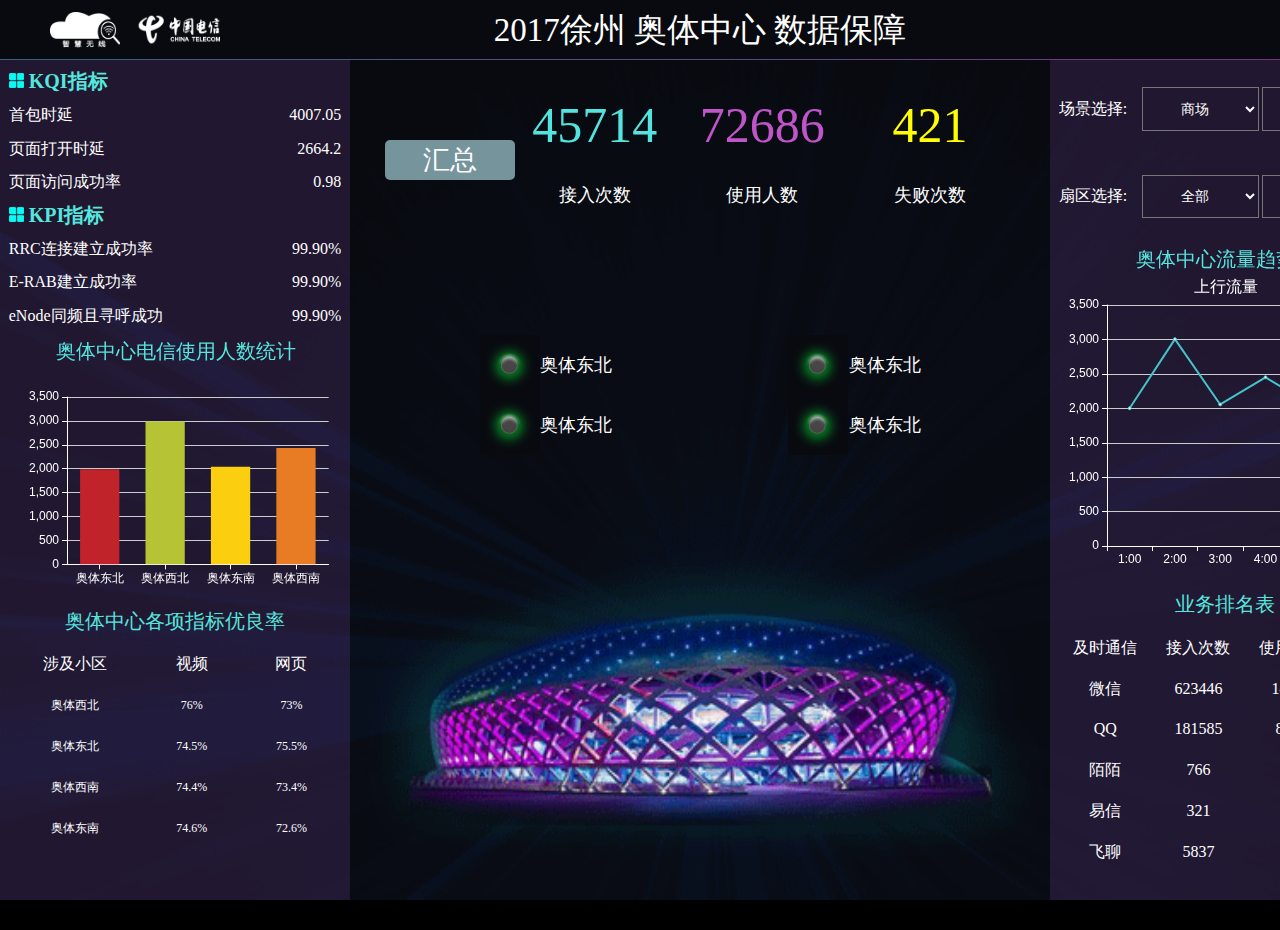
<file: index.html>
<!doctype html>
<html lang="en">
<head>
    <meta charset="UTF-8">
    <meta name="viewport"
          content="width=device-width, user-scalable=no, initial-scale=1.0, maximum-scale=1.0, minimum-scale=1.0">
    <meta http-equiv="X-UA-Compatible" content="ie=edge">
    <title>2017徐州奥体中心大事件保障</title>
    <link rel="stylesheet" href="css/index.css">
    <script src="js/jquery-3.1.0.js"></script>
    <script src="js/echarts.min.js"></script>
    <script src="js/createcharts.js"></script>
    <script src="js/index.js"></script>
    <script src="js/data.js"></script>
</head>
<body>
<!--头部-->
<div class="header">
       <div class="logo">
           <img src="img/logo.png" alt="">
       </div>
       <div class="title">
           2017徐州
           <span>奥体中心</span>
           数据保障
       </div>
       <div id="show" style="float:right;font-size:25px;color:#fff;margin-right:50px;line-height:60px;"></div>
</div>
<!--主体部分-->
<div class="contain">
    <!--左-->
    <div class="left">
        <!--左上-->
            <div class="Ltop">
                <!--KQI指标-->
                <div class="zhibiao">
                        <div class="title">
                            <span><img src="img/icon.png" alt=""></span>
                            <span>KQI指标</span>
                        </div>
                        <div class="data" id="KQIdata">
                              <div class="huadong">
                                    <ul>
                                        <li>首包时延</li>
                                        <li>4007.05</li>
                                    </ul>
                                    <ul>
                                        <li>页面打开时延</li>
                                        <li>2664.2</li>
                                    </ul>
                                    <ul>
                                        <li>页面访问成功率</li>
                                        <li>0.98</li>
                                    </ul>
                                    <ul>
                                        <li>视屏下载速率</li>
                                        <li>1669</li>
                                    </ul>
                                    <ul>
                                        <li>播放卡顿</li>
                                        <li>0.019</li>
                                    </ul>
                                    <ul>
                                        <li>使用用户数</li>
                                        <li>197337</li>
                                    </ul>
                                    <ul>
                                        <li>总流量</li>
                                        <li>95.41GB</li>
                                    </ul>
                                    <ul></ul>
                                    <ul></ul>
                              </div>
                        </div>
                </div>
                <!--KPI指标-->
                <div class="zhibiao">
                        <div class="title">
                            <span><img src="img/icon.png" alt=""></span>
                            <span>KPI指标</span>
                        </div>
                        <div class="data">
                            <div class="huadong">
                                    <ul>
                                        <li>RRC连接建立成功率</li>
                                        <li>99.90%</li>
                                    </ul>
                                    <ul>
                                        <li>E-RAB建立成功率</li>
                                        <li>99.90%</li>
                                    </ul>
                                    <ul>
                                        <li class="teli">eNode同频且寻呼成功率</li>
                                        <li>99.90%</li>
                                    </ul>
                                    <ul>
                                        <li>平均激活用户数</li>
                                        <li>20</li>
                                    </ul>
                                    <ul>
                                        <li>最大激活用户数</li>
                                        <li>50</li>
                                    </ul>
                                    <ul>
                                        <li>用户面PDCP上行流量</li>
                                        <li>3G</li>
                                    </ul>
                                    <ul>
                                        <li>用户面PDCP下行流量</li>
                                        <li>8G</li>
                                    </ul>
                            </div>
                        </div>
                </div>
            </div>
        <!--左中 柱状图-->
            <div class="Lcenter Lcenter1">
                <div id="chart2" style="width:100%;height:100%;"></div>
            </div>
            <div class="Lcenter Lcenter2">
                <div id="chart4" style="width:100%;height:100%;"></div>
            </div>
        <!--左下 1滑动-->
            <!--奥体中心-->
            <div class="Lbottom Lbottom1 Lbottom10">
                            <div class="title">奥体中心各项指标优良率</div>
                            <ul class="title2">
                                <li>涉及小区</li>
                                <li>视频</li>
                                <li>网页</li>
                            </ul>
                            <div class="data">
                                <div class="huadong">
                                        <ul>
                                            <li>奥体西北</li>
                                            <li>76%</li>
                                            <li>73%</li>
                                        </ul>
                                        <ul>
                                            <li>奥体东北</li>
                                            <li>74.5%</li>
                                            <li>75.5%</li>
                                        </ul>
                                        <ul>
                                            <li>奥体西南</li>
                                            <li>74.4%</li>
                                            <li>73.4%</li>
                                        </ul>
                                        <ul>
                                            <li>奥体东南</li>
                                            <li>74.6%</li>
                                            <li>72.6%</li>
                                        </ul>
                                </div>
                            </div>
            </div>
            <!--万达广场-->
            <div class="Lbottom Lbottom1 Lbottom11">
                        <div class="title">万达广场各项指标优良率</div>
                        <ul class="title2">
                            <li>涉及小区</li>
                            <li>视频</li>
                            <li>网页</li>
                        </ul>
                        <div class="data">
                            <div class="huadong">
                                <ul>
                                    <li>万达广场商务楼</li>
                                    <li>98%</li>
                                    <li>98%</li>
                                </ul>
                                <ul>
                                    <li>万达soho1号</li>
                                    <li>98%</li>
                                    <li>98%</li>
                                </ul>
                                <ul>
                                    <li>万达广场soho1</li>
                                    <li>98%</li>
                                    <li>98%</li>
                                </ul>
                                <ul>
                                    <li>万达广场soho2号</li>
                                    <li>98%</li>
                                    <li>98%</li>
                                </ul>
                                <ul>
                                    <li>万达广场soho6号</li>
                                    <li>98%</li>
                                    <li>98%</li>
                                </ul>
                                <ul>
                                    <li>万达广场soho7号</li>
                                    <li>98%</li>
                                    <li>98%</li>
                                </ul>
                            </div>
                        </div>
            </div>
            <!--苏宁广场-->
            <div class="Lbottom Lbottom1 Lbottom12">
                        <div class="title">苏宁广场各项指标优良率</div>
                        <ul class="title2">
                            <li>涉及小区</li>
                            <li>视频</li>
                            <li>网页</li>
                        </ul>
                        <div class="data">
                            <div class="huadong">
                                <ul>
                                    <li>徐州富景广场-49</li>
                                    <li>98%</li>
                                    <li>98%</li>
                                </ul>
                                <ul>
                                    <li>徐州富景广场-50</li>
                                    <li>98%</li>
                                    <li>98%</li>
                                </ul>
                                <ul>
                                    <li>徐州富景广场-51</li>
                                    <li>98%</li>
                                    <li>98%</li>
                                </ul>
                                <ul>
                                    <li>徐州富景广场-52</li>
                                    <li>98%</li>
                                    <li>98%</li>
                                </ul>
                                <ul>
                                    <li>徐州富景广场-53</li>
                                    <li>98%</li>
                                    <li>98%</li>
                                </ul>
                                <ul>
                                    <li>徐州兴隆国际大酒店-52</li>
                                    <li>98%</li>
                                    <li>98%</li>
                                </ul>
                                <ul>
                                    <li>徐州兴隆国际大酒店-53</li>
                                    <li>98%</li>
                                    <li>98%</li>
                                </ul>
                                <ul>
                                    <li>徐州兴隆国际大酒店-54</li>
                                    <li>98%</li>
                                    <li>98%</li>
                                </ul>
                            </div>
                        </div>
            </div>
            <!--露天场馆-->
            <div class="Lbottom Lbottom1 Lbottom13">
                        <div class="title">云龙湖各项指标优良率</div>
                        <ul class="title2">
                            <li>涉及小区</li>
                            <li>视频</li>
                            <li>网页</li>
                        </ul>
                        <div class="data">
                            <div class="huadong">
                                <ul>
                                    <li>49_云龙湖堤坝路大石头</li>
                                    <li>98%</li>
                                    <li>98%</li>
                                </ul>
                                <ul>
                                    <li>50_云龙湖堤坝路大石头楼</li>
                                    <li>98%</li>
                                    <li>98%</li>
                                </ul>
                                <ul>
                                    <li>51_湖中路北头监控所</li>
                                    <li>98%</li>
                                    <li>98%</li>
                                </ul>
                                <ul>
                                    <li>52_湖中路北头监控</li>
                                    <li>98%</li>
                                    <li>98%</li>
                                </ul>
                                <ul>
                                    <li>53_儿童游乐场西1001</li>
                                    <li>98%</li>
                                    <li>98%</li>
                                </ul>
                                <ul>
                                    <li>54_儿童游乐场西1002</li>
                                    <li>98%</li>
                                    <li>98%</li>
                                </ul>
                                <ul>
                                    <li>55_艺术馆南</li>
                                    <li>98%</li>
                                    <li>98%</li>
                                </ul>
                                <ul>
                                    <li>56_艺术馆南</li>
                                    <li>98%</li>
                                    <li>98%</li>
                                </ul>
                                <ul>
                                    <li>49_云龙湖休闲中心大伞下</li>
                                    <li>98%</li>
                                    <li>98%</li>
                                </ul>
                                <ul>
                                    <li>50_云龙湖休闲中心大伞下</li>
                                    <li>98%</li>
                                    <li>98%</li>
                                </ul>
                            </div>
                        </div>
            </div>
            <!--左下 2变折线-->
            <div class="Lbottom Lbottom2">
                    <div id="chart3" style="width:100%;height:100%;"></div>
            </div>
    </div>
    <!--中部分-->
    <div class="center">
         <ul class="Ctop">
             <li>
                 <span>汇总</span>
             </li>
             <li>
                 <div style="color:#52e4de;font-size:50px;">45714</div>
                 <div style="color:#fff;font-size:18px;">接入次数</div>
             </li>
             <li>
                 <div style="color:#c055ca;font-size:50px;">72686</div>
                 <div style="color:#fff;font-size:18px;">使用人数</div>
             </li>
             <li>
                 <div style="color:yellow;font-size:50px;">421</div>
                 <div style="color:#fff;font-size:18px;">失败次数</div>
             </li>
         </ul>
         <!--奥体中心-->
         <div class="Cbottom Cbottom1">
             <div class="left">
                 <ul>
                     <li><img src="img/green.gif" alt=""></li>
                     <li>奥体东北</li>
                 </ul>
                 <ul>
                     <li><img src="img/green.gif" alt=""></li>
                     <li>奥体东北</li>
                 </ul>
             </div>
             <div class="right">
                 <ul>
                     <li><img src="img/green.gif" alt=""></li>
                     <li>奥体东北</li>
                 </ul>
                 <ul>
                     <li><img src="img/green.gif" alt=""></li>
                     <li>奥体东北</li>
                 </ul>
             </div>
         </div>
         <!--云龙湖景区-->
         <div class="Cbottom Cbottom2">
             <div class="imgbox">
                 <div class="lunbo">
                     <div class="spinner" style="position:absolute;left:220px;top:93px;">
                         <div class="double-bounce1"></div>
                         <div class="double-bounce2"></div>
                     </div>
                     <div class="spinner" style="position:absolute;left:280px;top:80px;">
                         <div class="double-bounce1"></div>
                         <div class="double-bounce2"></div>
                     </div>
                     <div class="spinner" style="position:absolute;left:400px;top:106px;">
                         <div class="double-bounce1"></div>
                         <div class="double-bounce2"></div>
                     </div>
                     <div class="spinner" style="position:absolute;left:480px;top:110px;">
                         <div class="double-bounce1"></div>
                         <div class="double-bounce2"></div>
                     </div>
                     <div class="spinner" style="position:absolute;left:557px;top:114px;">
                         <div class="double-bounce1"></div>
                         <div class="double-bounce2"></div>
                     </div>
                     <div class="spinner" style="position:absolute;left:614px;top:126px;">
                         <div class="double-bounce1"></div>
                         <div class="double-bounce2"></div>
                     </div>
                 </div>
             </div>
         </div>
        <!--万达广场-->
        <div class="Cbottom Cbottom2 Cbottom3">
            <div class="imgbox">
                <div class="lunbo">
                    <div class="spinner" style="position:absolute;left:210px;top:180px;">
                        <div class="double-bounce1"></div>
                        <div class="double-bounce2"></div>
                    </div>
                    <div class="spinner" style="position:absolute;left:498px;top:120px;">
                        <div class="double-bounce1"></div>
                        <div class="double-bounce2"></div>
                    </div>
                    <div class="spinner" style="position:absolute;left:210px;top:450px;">
                        <div class="double-bounce1"></div>
                        <div class="double-bounce2"></div>
                    </div>
                </div>
            </div>
        </div>
        <!--苏宁广场-->
        <div class="Cbottom Cbottom2 Cbottom4">
            <div class="imgbox">
                <div class="lunbo">
                    <div class="spinner" style="position:absolute;left:330px;top:56px;">
                         <div class="double-bounce1"></div>
                          <div class="double-bounce2"></div>
                    </div>
                    <div class="spinner" style="position:absolute;left:210px;top:350px;">
                         <div class="double-bounce1"></div>
                         <div class="double-bounce2"></div>
                    </div>
                    <div class="spinner" style="position:absolute;left:490px;top:320px;">
                         <div class="double-bounce1"></div>
                         <div class="double-bounce2"></div>
                    </div>
                    <div class="spinner" style="position:absolute;left:360px;top:380px;">
                         <div class="double-bounce1"></div>
                         <div class="double-bounce2"></div>
                    </div>
                </div>
            </div>
        </div>
    </div>
    <!--右-->
    <div class="right">
        <!--右上-->
        <div class="Ltop Rtop">
            <ul class="cjxz">
                <li>场景选择:</li>
                <li>
                    <select name="" id="select1">
                        <option value="">商场</option>
                        <option value="">露天场馆</option>
                    </select>
                </li>
                <li class="erji">
                    <select name="" id="select2">
                        <optgroup label="商场">
                            <option>奥体中心</option>
                            <option>万达广场</option>
                            <option>苏宁广场</option>
                        </optgroup>
                        <optgroup label="露天场馆">
                            <option>云龙湖景区</option>
                        </optgroup>
                    </select>
                </li>
            </ul>
            <ul class="sqxz">
                <li>扇区选择:</li>
                <li>
                    <select name="" id="select3">
                        <optgroup label="奥体中心">
                            <option>全部</option>
                            <option>245735_49奥体西区</option>
                            <option>245735_50奥体西区</option>
                            <option>245735_51奥体西区</option>
                            <option>245735_52奥体西区</option>
                        </optgroup>
                        <optgroup label="万达广场">
                            <option>全部</option>
                            <option>万达广场商务楼</option>
                            <option>万达soho1号</option>
                            <option>万达广场soho1</option>
                            <option>万达广场soho2号</option>
                            <option>万达广场soho6号</option>
                            <option>万达广场soho7号</option>
                        </optgroup>
                        <optgroup label="苏宁广场">
                            <option>全部</option>
                            <option>徐州富景广场-49</option>
                            <option>徐州富景广场-50</option>
                            <option>徐州富景广场-51</option>
                            <option>徐州富景广场-52</option>
                            <option>徐州富景广场-53</option>
                            <option>徐州兴隆国际大酒店-52</option>
                            <option>徐州兴隆国际大酒店-53</option>
                            <option>徐州兴隆国际大酒店-54</option>
                        </optgroup>
                        <optgroup label="云龙湖景区">
                            <option>全部</option>
                            <option>49_云龙湖堤坝路大石头</option>
                            <option>50_云龙湖堤坝路大石头</option>
                            <option>51_湖中路北头监控杆</option>
                            <option>52_湖中路北头监控杆</option>
                            <option>53_儿童游乐场西100米</option>
                            <option>54_儿童游乐场西100米2</option>
                            <option>55_艺术馆南</option>
                            <option>56_艺术馆南</option>
                            <option>49_云龙湖休闲中心大伞下</option>
                            <option>50_云龙湖休闲中心大伞下</option>
                        </optgroup>
                    </select>
                </li>
                <li class="erji">
                    <select name="" id="select4">
                            <option>上行流量</option>
                            <option>下行流量</option>
                    </select>
                </li>
            </ul>
        </div>
        <!--右中-->
        <div class="Lcenter">
             <div id="chart1" style="width:100%;height:100%;"></div>
        </div>
        <!--右下-->
            <!--即时通信类：-->
            <div class="Lbottom Rbottom">
                <div class="title">业务排名表</div>
                <ul class="title2">
                    <li>及时通信</li>
                    <li>接入次数</li>
                    <li class="teshu">使用人数</li>
                    <li>流量</li>
                </ul>
                <div class="data">
                    <div class="huadong">
                            <ul>
                                <li>微信</li>
                                <li>623446</li>
                                <li>14706</li>
                                <li>2146941751</li>
                            </ul>
                            <ul>
                                <li>QQ</li>
                                <li>181585</li>
                                <li>8265</li>
                                <li>1630556913</li>
                            </ul>
                            <ul>
                                <li>陌陌</li>
                                <li>766</li>
                                <li>68</li>
                                <li>16036382</li>
                            </ul>
                            <ul>
                                <li>易信</li>
                                <li>321</li>
                                <li>19</li>
                                <li>672897</li>
                            </ul>
                            <ul>
                                <li>飞聊</li>
                                <li>5837</li>
                                <li>58</li>
                                <li>1700</li>
                            </ul>
                            <ul>
                                <li>米聊</li>
                                <li>97</li>
                                <li>18</li>
                                <li>127171</li>
                            </ul>
                            <ul>
                                <li>微爱</li>
                                <li>30</li>
                                <li>19</li>
                                <li>17000</li>
                            </ul>
                            <ul>
                                <li>阿里旺旺</li>
                                <li>44</li>
                                <li>14</li>
                                <li>63109</li>
                            </ul>
                            <ul>
                                <li>MSN</li>
                                <li>69</li>
                                <li>19</li>
                                <li>13000</li>
                            </ul>
                            <ul>
                                <li>遇见</li>
                                <li>22</li>
                                <li>10</li>
                                <li>10000</li>
                            </ul>
                    </div>
                </div>
            </div>
            <!--视频类：-->
            <div class="Lbottom Rbottom">
                <div class="title">业务排名表</div>
                <ul class="title2">
                    <li>视屏类</li>
                    <li>接入次数</li>
                    <li class="teshu">使用人数</li>
                    <li>流量</li>
                </ul>
                <div class="data">
                    <div class="huadong">
                        <ul>
                            <li>腾讯视频</li>
                            <li>31735</li>
                            <li>1474</li>
                            <li>3653309770</li>
                        </ul>
                        <ul>
                            <li>爱奇艺</li>
                            <li>4555</li>
                            <li>184</li>
                            <li>171020022</li>
                        </ul>
                        <ul>
                            <li>快手</li>
                            <li>2531</li>
                            <li>45</li>
                            <li>206370621</li>
                        </ul>
                        <ul>
                            <li>天翼视讯</li>
                            <li>56</li>
                            <li>7</li>
                            <li>11777992</li>
                        </ul>
                        <ul>
                            <li>优酷</li>
                            <li>516</li>
                            <li>136</li>
                            <li>6179773</li>
                        </ul>
                        <ul>
                            <li>乐视网</li>
                            <li>619</li>
                            <li>61</li>
                            <li>4311055</li>
                        </ul>
                        <ul>
                            <li>搜狐视频</li>
                            <li>722</li>
                            <li>77</li>
                            <li>2899092</li>
                        </ul>
                        <ul>
                            <li>56视频</li>
                            <li>26</li>
                            <li>5</li>
                            <li>1516413</li>
                        </ul>
                        <ul>
                            <li>哔哩哔哩</li>
                            <li>49</li>
                            <li>10</li>
                            <li>64417731</li>
                        </ul>
                        <ul>
                            <li>芒果TV</li>
                            <li>29</li>
                            <li>7</li>
                            <li>101487</li>
                        </ul>
                    </div>
                </div>
            </div>
            <!--网页类：-->
            <div class="Lbottom Rbottom">
                <div class="title">业务排名表</div>
                <ul class="title2">
                    <li>网页类</li>
                    <li>接入次数</li>
                    <li class="teshu">使用人数</li>
                    <li>流量</li>
                </ul>
                <div class="data">
                    <div class="huadong">
                        <ul>
                            <li>腾讯网</li>
                            <li>13061</li>
                            <li>1656</li>
                            <li>172405286</li>
                        </ul>
                        <ul>
                            <li>qq空间</li>
                            <li>32</li>
                            <li>21</li>
                            <li>244613</li>
                        </ul>
                        <ul>
                            <li>淘宝</li>
                            <li>22684</li>
                            <li>3336</li>
                            <li>142056145</li>
                        </ul>
                        <ul>
                            <li>腾讯新闻</li>
                            <li>2059</li>
                            <li>285</li>
                            <li>109634972</li>
                        </ul>
                        <ul>
                            <li>大申社区</li>
                            <li>583748619</li>
                            <li>583748619</li>
                            <li>1700</li>
                        </ul>
                        <ul>
                            <li>新浪网</li>
                            <li>583748619</li>
                            <li>583748619</li>
                            <li>1700</li>
                        </ul>
                        <ul>
                            <li>美团</li>
                            <li>22684</li>
                            <li>3336</li>
                            <li>142056145</li>
                        </ul>
                        <ul>
                            <li>今日头条</li>
                            <li>7891</li>
                            <li>724</li>
                            <li>22792912</li>
                        </ul>
                        <ul>
                            <li>UC网站</li>
                            <li>20</li>
                            <li>6</li>
                            <li>60029</li>
                        </ul>
                        <ul>
                            <li>腾讯新闻</li>
                            <li>13066</li>
                            <li>1856</li>
                            <li>172405286</li>
                        </ul>
                    </div>
                </div>
            </div>
    </div>
</div>
</body>
</html>
</file>
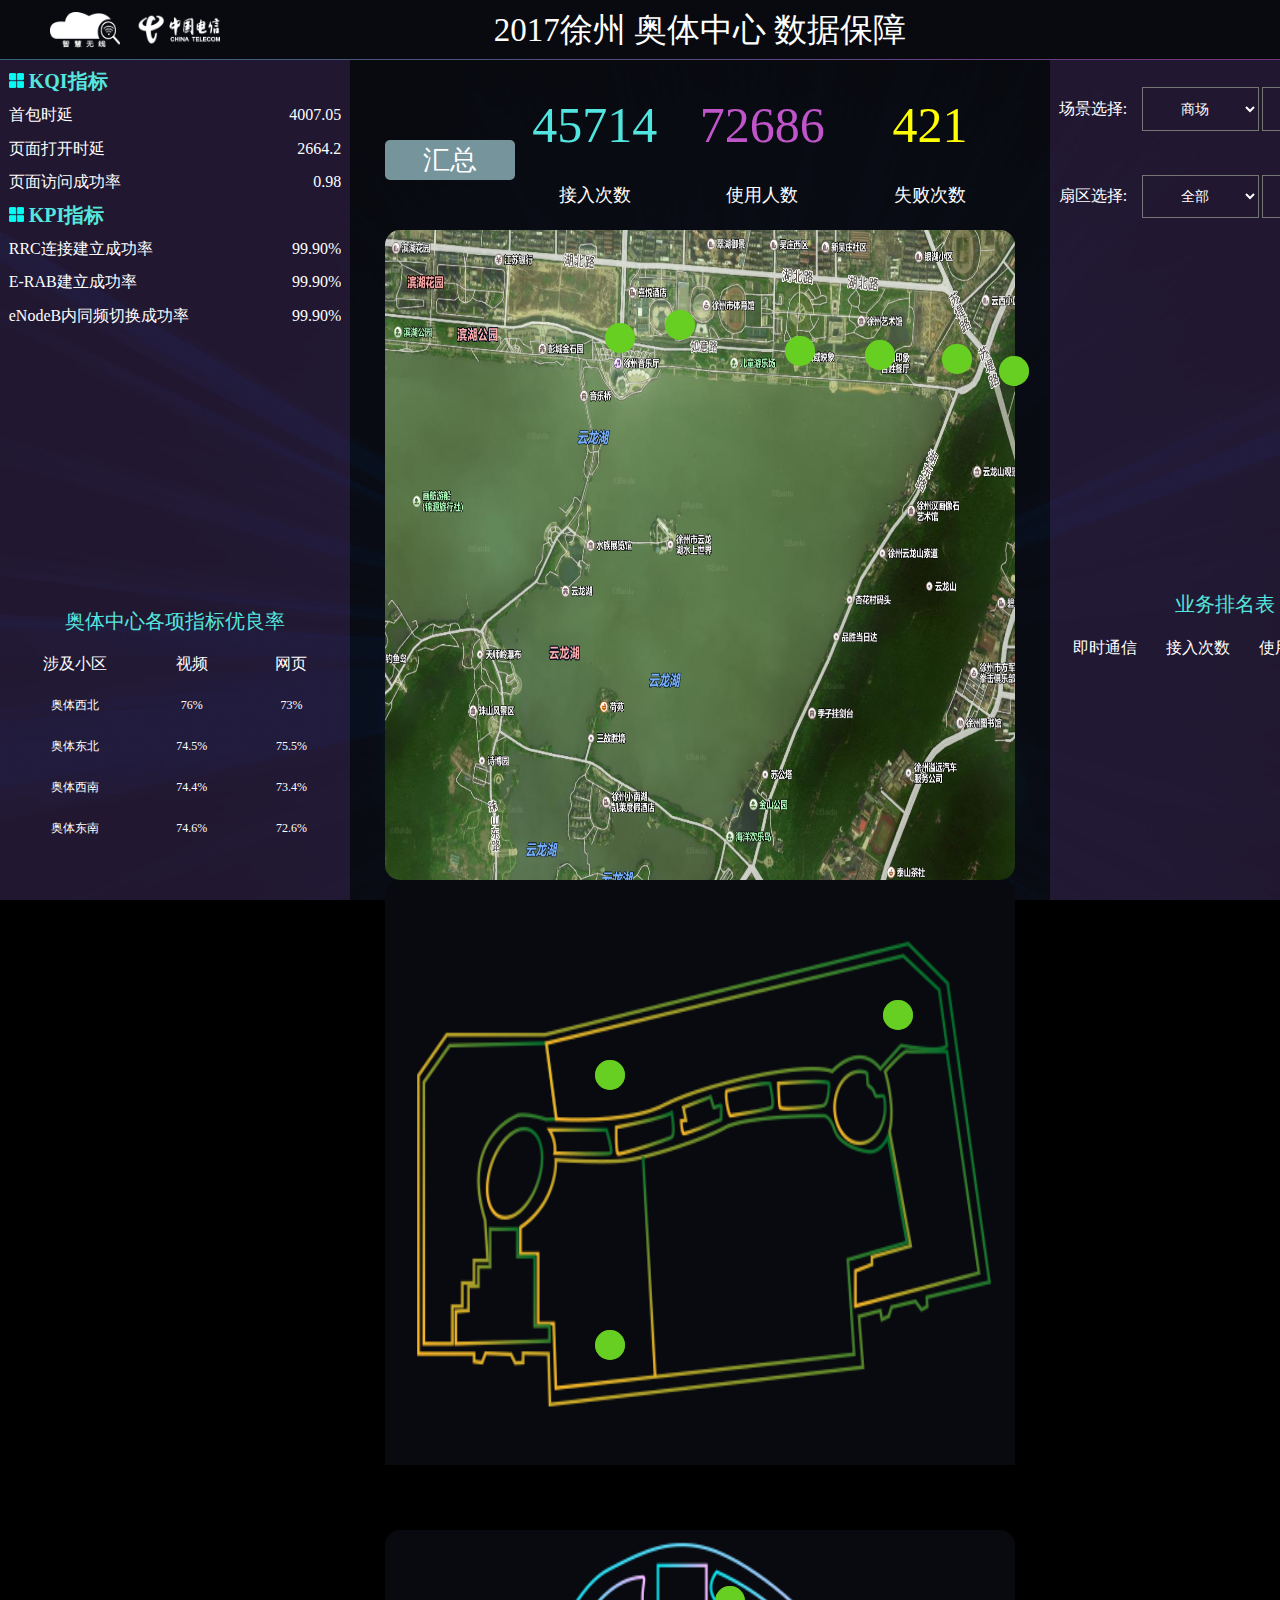
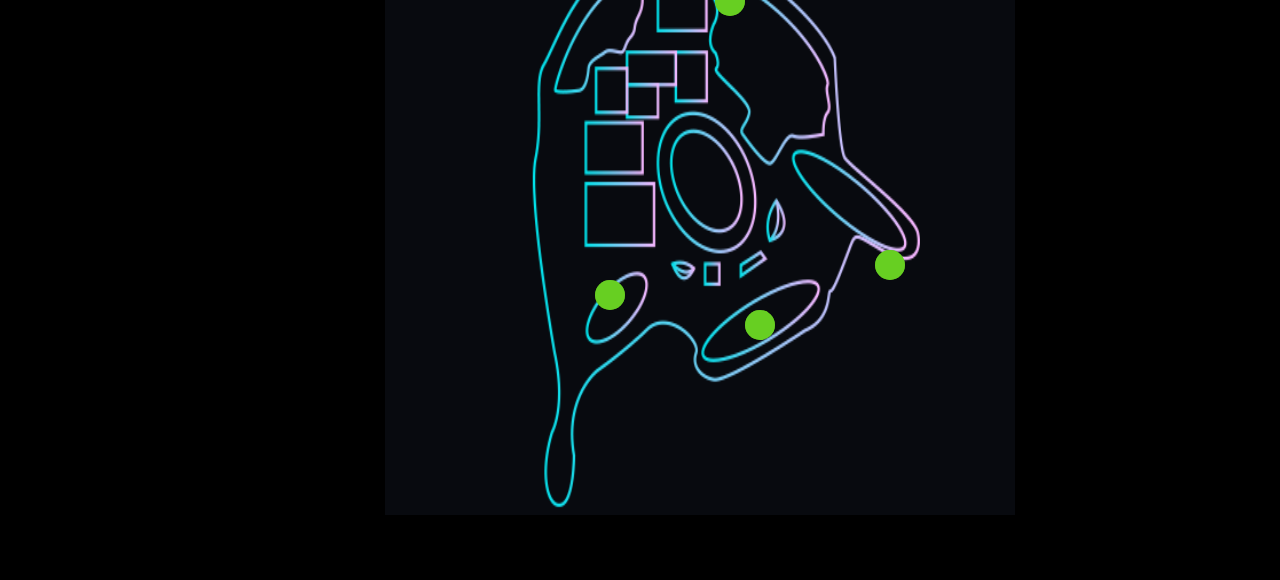
<file: 徐州_夏_完善版_动态/xuzhoudw 2/index.html>
<!doctype html>
<html lang="en">
<head>
    <meta charset="UTF-8">
    <meta name="viewport"
          content="width=device-width, user-scalable=no, initial-scale=1.0, maximum-scale=1.0, minimum-scale=1.0">
    <meta http-equiv="X-UA-Compatible" content="ie=edge">
    <title>2017徐州奥体中心大事件保障</title>
    <link rel="stylesheet" href="css/index.css">
    <script src="js/jquery-3.1.0.js"></script>
    <script src="js/echarts.min.js"></script>
    <script src="js/createcharts.js"></script>
    <script src="js/data3.js"></script>
    <script src="js/index4.js"></script>
</head>
<body>
<!--头部-->
<div class="header">
       <div class="logo">
           <img src="img/logo.png" alt="">
       </div>
       <div class="title">
           2017徐州
           <span>奥体中心</span>
           	数据保障
       </div>
       <div id="show" style="float:right;font-size:25px;color:#fff;margin-right:50px;line-height:60px;"></div>
</div>
<!--主体部分-->
<div class="contain">
    <!--左-->
    <div class="left">
        <!--左上-->
            <div class="Ltop">
                <!--KQI指标-->
                <div class="zhibiao">
                        <div class="title">
                            <span><img src="img/icon.png" alt=""></span>
                            <span>KQI指标</span>
                        </div>
                        <div class="data KQIdata" id="KQIdata">
                              <div class="huadong">
                                    <ul>
                                        <li>首包时延</li>
                                        <li>4007.05</li>
                                    </ul>
                                    <ul>
                                        <li>页面打开时延</li>
                                        <li>2664.2</li>
                                    </ul>
                                    <ul>
                                        <li>页面访问成功率</li>
                                        <li>0.98</li>
                                    </ul>
                                    <ul>
                                        <li>视频下载速率</li>
                                        <li>1669</li>
                                    </ul>
                                    <ul>
                                        <li>播放卡顿</li>
                                        <li>0.019</li>
                                    </ul>
                                    <ul>
                                        <li>使用用户数</li>
                                        <li>197337</li>
                                    </ul>
                                    <ul>
                                        <li>总流量</li>
                                        <li>95.41GB</li>
                                    </ul>
                                    <ul></ul>
                                    <ul></ul>
                              </div>
                        </div>
                </div>
                <!--KPI指标-->
                <div class="zhibiao">
                        <div class="title">
                            <span><img src="img/icon.png" alt=""></span>
                            <span>KPI指标</span>
                        </div>
                        <div class="data">
                            <div class="huadong KPIdata">
                                    <ul>
                                        <li>RRC连接建立成功率</li>
                                        <li>99.90%</li>
                                    </ul>
                                    <ul>
                                        <li>E-RAB建立成功率</li>
                                        <li>99.90%</li>
                                    </ul>
                                    <ul>
                                        <li class="teli">eNodeB内同频切换成功率</li>
                                        <li>99.90%</li>
                                    </ul>
                                    <ul>
                                        <li>eNodeB间X2口同频切换成功率</li>
                                        <li>20%</li>
                                    </ul>
                                    <ul>
                                        <li>下行PRB平均利用率</li>
                                        <li>50%</li>
                                    </ul>
                                    <ul>
                                        <li>上行PRB平均利用率</li>
                                        <li>3MB</li>
                                    </ul>
                                    <ul>
                                        <li>覆盖优良比 (CQI>=7比例)</li>
                                        <li>8MB</li>
                                    </ul>
                            </div>
                        </div>
                </div>
            </div>
        <!--左中 柱状图-->
            <div class="Lcenter Lcenter1">
                <div id="chart2" style="width:100%;height:100%;"></div>
            </div>
            <div class="Lcenter Lcenter2">
                <div id="chart4" style="width:100%;height:100%;"></div>
            </div>
        <!--左下 1滑动-->
            <!--奥体中心-->
            <div class="Lbottom Lbottom1 Lbottom10">
                            <div class="title">奥体中心各项指标优良率</div>
                            <ul class="title2">
                                <li>涉及小区</li>
                                <li>视频</li>
                                <li>网页</li>
                            </ul>
                            <div class="data">
                                <div class="huadong">
                                        <ul>
                                            <li>奥体西北</li>
                                            <li>76%</li>
                                            <li>73%</li>
                                        </ul>
                                        <ul>
                                            <li>奥体东北</li>
                                            <li>74.5%</li>
                                            <li>75.5%</li>
                                        </ul>
                                        <ul>
                                            <li>奥体西南</li>
                                            <li>74.4%</li>
                                            <li>73.4%</li>
                                        </ul>
                                        <ul>
                                            <li>奥体东南</li>
                                            <li>74.6%</li>
                                            <li>72.6%</li>
                                        </ul>
                                </div>
                            </div>
            </div>
            <!--万达广场-->
            <div class="Lbottom Lbottom1 Lbottom11">
                        <div class="title">万达广场各项指标优良率</div>
                        <ul class="title2">
                            <li>涉及小区</li>
                            <li>视频</li>
                            <li>网页</li>
                        </ul>
                        <div class="data">
                            <div class="huadong">
                                <ul>
                                    <li>万达广场商务楼</li>
                                    <li>98%</li>
                                    <li>98%</li>
                                </ul>
                                <ul>
                                    <li>万达soho1号</li>
                                    <li>98%</li>
                                    <li>98%</li>
                                </ul>
                                <ul>
                                    <li>万达广场soho1</li>
                                    <li>98%</li>
                                    <li>98%</li>
                                </ul>
                                <ul>
                                    <li>万达广场soho2号</li>
                                    <li>98%</li>
                                    <li>98%</li>
                                </ul>
                                <ul>
                                    <li>万达广场soho6号</li>
                                    <li>98%</li>
                                    <li>98%</li>
                                </ul>
                                <ul>
                                    <li>万达广场soho7号</li>
                                    <li>98%</li>
                                    <li>98%</li>
                                </ul>
                            </div>
                        </div>
            </div>
            <!--苏宁广场-->
            <div class="Lbottom Lbottom1 Lbottom12">
                        <div class="title">苏宁广场各项指标优良率</div>
                        <ul class="title2">
                            <li>涉及小区</li>
                            <li>视频</li>
                            <li>网页</li>
                        </ul>
                        <div class="data">
                            <div class="huadong">
                                <ul>
                                    <li>徐州富景广场-49</li>
                                    <li>98%</li>
                                    <li>98%</li>
                                </ul>
                                <ul>
                                    <li>徐州富景广场-50</li>
                                    <li>98%</li>
                                    <li>98%</li>
                                </ul>
                                <ul>
                                    <li>徐州富景广场-51</li>
                                    <li>98%</li>
                                    <li>98%</li>
                                </ul>
                                <ul>
                                    <li>徐州富景广场-52</li>
                                    <li>98%</li>
                                    <li>98%</li>
                                </ul>
                                <ul>
                                    <li>徐州富景广场-53</li>
                                    <li>98%</li>
                                    <li>98%</li>
                                </ul>
                                <ul>
                                    <li>徐州兴隆国际大酒店-52</li>
                                    <li>98%</li>
                                    <li>98%</li>
                                </ul>
                                <ul>
                                    <li>徐州兴隆国际大酒店-53</li>
                                    <li>98%</li>
                                    <li>98%</li>
                                </ul>
                                <ul>
                                    <li>徐州兴隆国际大酒店-54</li>
                                    <li>98%</li>
                                    <li>98%</li>
                                </ul>
                            </div>
                        </div>
            </div>
            <!--露天场馆-->
            <div class="Lbottom Lbottom1 Lbottom13">
                        <div class="title">云龙湖各项指标优良率</div>
                        <ul class="title2">
                            <li>涉及小区</li>
                            <li>视频</li>
                            <li>网页</li>
                        </ul>
                        <div class="data yunlonghudata">
                            <div class="huadong">
                                <ul>
                                    <li>49_云龙湖堤坝路大石头</li>
                                    <li>98%</li>
                                    <li>98%</li>
                                </ul>
                                <ul>
                                    <li>50_云龙湖堤坝路大石头楼</li>
                                    <li>98%</li>
                                    <li>98%</li>
                                </ul>
                                <ul>
                                    <li>51_湖中路北头监控所</li>
                                    <li>98%</li>
                                    <li>98%</li>
                                </ul>
                                <ul>
                                    <li>52_湖中路北头监控</li>
                                    <li>98%</li>
                                    <li>98%</li>
                                </ul>
                                <ul>
                                    <li>53_儿童游乐场西1001</li>
                                    <li>98%</li>
                                    <li>98%</li>
                                </ul>
                                <ul>
                                    <li>54_儿童游乐场西1002</li>
                                    <li>98%</li>
                                    <li>98%</li>
                                </ul>
                                <ul>
                                    <li>55_艺术馆南</li>
                                    <li>98%</li>
                                    <li>98%</li>
                                </ul>
                                <ul>
                                    <li>56_艺术馆南</li>
                                    <li>98%</li>
                                    <li>98%</li>
                                </ul>
                                <ul>
                                    <li>49_云龙湖休闲中心大伞下</li>
                                    <li>98%</li>
                                    <li>98%</li>
                                </ul>
                                <ul>
                                    <li>50_云龙湖休闲中心大伞下</li>
                                    <li>98%</li>
                                    <li>98%</li>
                                </ul>
                                <ul>
                                    <li>50_云龙湖休闲中心大伞下</li>
                                    <li>98%</li>
                                    <li>98%</li>
                                </ul>
                                <ul>
                                    <li>50_云龙湖休闲中心大伞下</li>
                                    <li>98%</li>
                                    <li>98%</li>
                                </ul>
                                <ul>
                                    <li>50_云龙湖休闲中心大伞下</li>
                                    <li>98%</li>
                                    <li>98%</li>
                                </ul>
                            </div>
                        </div>
            </div>
            <!--左下 2变折线-->
            <div class="Lbottom Lbottom2">
                    <div id="chart3" style="width:100%;height:100%;"></div>
            </div>
    </div>
    <!--中-->
    <div class="center">
         <ul class="Ctop">
             <li>
                 <span>汇总</span>
             </li>
             <li>
                 <div style="color:#52e4de;font-size:50px;">45714</div>
                 <div style="color:#fff;font-size:18px;">接入次数</div>
             </li>
             <li>
                 <div style="color:#c055ca;font-size:50px;">72686</div>
                 <div style="color:#fff;font-size:18px;">使用人数</div>
             </li>
             <li>
                 <div style="color:yellow;font-size:50px;">421</div>
                 <div style="color:#fff;font-size:18px;">失败次数</div>
             </li>
         </ul>
         <!--奥体中心-->
         <div class="Cbottom Cbottom1">
             <div class="left">
                 <ul>
                     <li><img src="img/green.gif" alt=""></li>
                     <li>奥体东北</li>
                 </ul>
                 <ul>
                     <li><img src="img/green.gif" alt=""></li>
                     <li>奥体东北</li>
                 </ul>
             </div>
             <div class="right">
                 <ul>
                     <li><img src="img/green.gif" alt=""></li>
                     <li>奥体东北</li>
                 </ul>
                 <ul>
                     <li><img src="img/green.gif" alt=""></li>
                     <li>奥体东北</li>
                 </ul>
             </div>
         </div>
        <!--云龙湖景区-->
        <div class="Cbottom Cbottom2">
            <div class="imgbox">
                <div class="lunbo">
                    <div class="spinner" style="position:absolute;left:220px;top:93px;">
                        <div class="double-bounce1"></div>
                        <div class="double-bounce2"></div>
                    </div>
                    <div class="spinner" style="position:absolute;left:280px;top:80px;">
                        <div class="double-bounce1"></div>
                        <div class="double-bounce2"></div>
                    </div>
                    <div class="spinner" style="position:absolute;left:400px;top:106px;">
                        <div class="double-bounce1"></div>
                        <div class="double-bounce2"></div>
                    </div>
                    <div class="spinner" style="position:absolute;left:480px;top:110px;">
                        <div class="double-bounce1"></div>
                        <div class="double-bounce2"></div>
                    </div>
                    <div class="spinner" style="position:absolute;left:557px;top:114px;">
                        <div class="double-bounce1"></div>
                        <div class="double-bounce2"></div>
                    </div>
                    <div class="spinner" style="position:absolute;left:614px;top:126px;">
                        <div class="double-bounce1"></div>
                        <div class="double-bounce2"></div>
                    </div>
                </div>
            </div>
        </div>
        <!--万达广场-->
        <div class="Cbottom Cbottom2 Cbottom3">
            <div class="imgbox">
                <div class="lunbo">
                    <div class="spinner" style="position:absolute;left:210px;top:180px;">
                        <div class="double-bounce1"></div>
                        <div class="double-bounce2"></div>
                    </div>
                    <div class="spinner" style="position:absolute;left:498px;top:120px;">
                        <div class="double-bounce1"></div>
                        <div class="double-bounce2"></div>
                    </div>
                    <div class="spinner" style="position:absolute;left:210px;top:450px;">
                        <div class="double-bounce1"></div>
                        <div class="double-bounce2"></div>
                    </div>
                </div>
            </div>
        </div>
        <!--苏宁广场-->
        <div class="Cbottom Cbottom2 Cbottom4">
            <div class="imgbox">
                <div class="lunbo">
                    <div class="spinner" style="position:absolute;left:330px;top:56px;">
                        <div class="double-bounce1"></div>
                        <div class="double-bounce2"></div>
                    </div>
                    <div class="spinner" style="position:absolute;left:210px;top:350px;">
                        <div class="double-bounce1"></div>
                        <div class="double-bounce2"></div>
                    </div>
                    <div class="spinner" style="position:absolute;left:490px;top:320px;">
                        <div class="double-bounce1"></div>
                        <div class="double-bounce2"></div>
                    </div>
                    <div class="spinner" style="position:absolute;left:360px;top:380px;">
                        <div class="double-bounce1"></div>
                        <div class="double-bounce2"></div>
                    </div>
                </div>
            </div>
        </div>
    </div>
    <!--右-->
    <div class="right">
        <!--右上-->
        <div class="Ltop Rtop">
            <ul class="cjxz">
                <li>场景选择:</li>
                <li>
                    <select name="" id="select1">
                        <option value="">商场</option>
                        <option value="">露天场馆</option>
                    </select>
                </li>
                <li class="erji">
                    <select name="" id="select2">
                        <optgroup label="商场">
                            <option>奥体中心</option>
                            <option>万达广场</option>
                            <option>苏宁广场</option>
                        </optgroup>
                        <optgroup label="露天场馆">
                            <option>云龙湖景区</option>
                        </optgroup>
                    </select>
                </li>
            </ul>
            <ul class="sqxz">
                <li>扇区选择:</li>
                <li>
                    <select name="" id="select3">
                        <optgroup label="奥体中心">
                            <option>全部</option>
                            <option value="46011024573549">奥体东北</option>
							<option value="46011024573550">奥体东南</option>
							<option value="46011024573551">奥体西北</option>
							<option value="46011024573552">奥体西南</option>
                        </optgroup>
                        <optgroup label="万达广场">
                            <option>全部</option>
                            <option value="46011061924657">241893商业楼2F6号弱电井</option>
							<option value="46011061924913">241894商业楼2F2号弱电井</option>
							<option value="46011061925169">241895soho1号15F弱电井</option>
							<option value="46011061925425">241896soho2号15F弱电井</option>
							<option value="46011061925681">241897soho6号5F弱电井</option>
							<option value="46011061925937">241898soho7号5F弱电井</option>
                        </optgroup>
                        <optgroup label="苏宁广场">
                            <option>全部</option>
                            <option value="46011062724657">49_徐州富景广场</option>
							<option value="46011062724658">50_徐州富景广场</option>
							<option value="46011062724659">51_徐州富景广场</option>
							<option value="46011062724660">52_徐州富景广场</option>
							<option value="46011062724661">53_徐州富景广场</option>
							<option value="46011062796596">52_华联清风棋院</option>
							<option value="46011062796597">53_华联清风棋院</option>
							<option value="46011062796598">54_华联清风棋院</option>
							<option value="46011223425841">49_11号弱电井,2F弱电井</option>
							<option value="46011223425842">50_1号弱电井,B1F弱电井</option>
							<option value="46011223425843">51_1号弱电井,2F弱电井</option>
							<option value="46011223425844">52_2号弱电井,B1F弱电井</option>
							<option value="46011223425845">53_3号弱电井,B1F弱电井</option>
							<option value="46011223425846">54_4号弱电井,4F弱电井</option>
							<option value="46011223425585">49_5号弱电井,B1F弱电井</option>
							<option value="46011223425586">50_6号弱电井,B1F弱电井</option>
							<option value="46011223425587">51_7号弱电井,B2F弱电井</option>
							<option value="46011223425588">52_8号弱电井,3F弱电井</option>
							<option value="46011223425589">53_9号弱电井,1F弱电井</option>
							<option value="46011223425590">54_10号弱电井,B2F弱电井</option>
                        </optgroup>
                        <optgroup label="云龙湖景区">
                            <option>全部</option>
                            <option value="46011062490161">49_堤坝路大石头</option>
							<option value="46011062490162">50_堤坝路大石头</option>
							<option value="46011062490163">51_湖中路监控杆</option>
							<option value="46011062490164">52_湖中路监控杆</option>
							<option value="46011062490165">53_儿童游乐场</option>
							<option value="46011062490166">54_儿童游乐场</option>
							<option value="46011062490167">55_艺术馆南</option>
							<option value="46011062490168">56_艺术馆南</option>
							<option value="46011062490417">49_休闲中心大伞 </option>
							<option value="46011062490418">50_休闲中心大伞</option>
							<option value="46011062889777">49_利尔德搬迁</option>
							<option value="46011062889778">50_利尔德搬迁</option>
							<option value="46011062889779">51_利尔德搬迁</option>
                        </optgroup>
                    </select>
                </li>
                <li class="erji">
                    <select name="" id="select4">
                            <option>上行流量</option>
                            <option>下行流量</option>
                    </select>
                </li>
            </ul>
        </div>
        <!--右中-->
        <div class="Lcenter">
             <div id="chart1" style="width:100%;height:100%;"></div>
        </div>
        <!--右下-->
            <!--即时通信类：-->
            <div class="Lbottom Rbottom tongxin-div">
                <div class="title">业务排名表</div>
                <ul class="title2">
                    <li>即时通信</li>
                    <li>接入次数</li>
                    <li class="teshu">使用人数</li>
                    <li>流量</li>
                </ul>
                <div class="data">
                    <div class="huadong">
                    	<!-- 
                            <ul>
                                <li>微信</li>
                                <li>623446</li>
                                <li>14706</li>
                                <li>2146941751</li>
                            </ul>
                            <ul>
                                <li>QQ</li>
                                <li>181585</li>
                                <li>8265</li>
                                <li>1630556913</li>
                            </ul>
                            <ul>
                                <li>陌陌</li>
                                <li>766</li>
                                <li>68</li>
                                <li>16036382</li>
                            </ul>
                            <ul>
                                <li>易信</li>
                                <li>321</li>
                                <li>19</li>
                                <li>672897</li>
                            </ul>
                            <ul>
                                <li>飞聊</li>
                                <li>5837</li>
                                <li>58</li>
                                <li>1700</li>
                            </ul>
                            <ul>
                                <li>米聊</li>
                                <li>97</li>
                                <li>18</li>
                                <li>127171</li>
                            </ul>
                            <ul>
                                <li>微爱</li>
                                <li>30</li>
                                <li>19</li>
                                <li>17000</li>
                            </ul>
                            <ul>
                                <li>阿里旺旺</li>
                                <li>44</li>
                                <li>14</li>
                                <li>63109</li>
                            </ul>
                            <ul>
                                <li>MSN</li>
                                <li>69</li>
                                <li>19</li>
                                <li>13000</li>
                            </ul>
                            <ul>
                                <li>遇见</li>
                                <li>22</li>
                                <li>10</li>
                                <li>10000</li>
                            </ul>
                            -->
                    </div>
                </div>
            </div>
            <!--视频类：-->
            <div class="Lbottom Rbottom shipin-div">
                <div class="title">业务排名表</div>
                <ul class="title2">
                    <li>视频类</li>
                    <li>接入次数</li>
                    <li class="teshu">使用人数</li>
                    <li>流量</li>
                </ul>
                <div class="data">
                    <div class="huadong">
                    	<!-- 
                        <ul>
                            <li>腾讯视频</li>
                            <li>31735</li>
                            <li>1474</li>
                            <li>3653309770</li>
                        </ul>
                        <ul>
                            <li>爱奇艺</li>
                            <li>4555</li>
                            <li>184</li>
                            <li>171020022</li>
                        </ul>
                        <ul>
                            <li>快手</li>
                            <li>2531</li>
                            <li>45</li>
                            <li>206370621</li>
                        </ul>
                        <ul>
                            <li>天翼视讯</li>
                            <li>56</li>
                            <li>7</li>
                            <li>11777992</li>
                        </ul>
                        <ul>
                            <li>优酷</li>
                            <li>516</li>
                            <li>136</li>
                            <li>6179773</li>
                        </ul>
                        <ul>
                            <li>乐视网</li>
                            <li>619</li>
                            <li>61</li>
                            <li>4311055</li>
                        </ul>
                        <ul>
                            <li>搜狐视频</li>
                            <li>722</li>
                            <li>77</li>
                            <li>2899092</li>
                        </ul>
                        <ul>
                            <li>56视频</li>
                            <li>26</li>
                            <li>5</li>
                            <li>1516413</li>
                        </ul>
                        <ul>
                            <li>哔哩哔哩</li>
                            <li>49</li>
                            <li>10</li>
                            <li>64417731</li>
                        </ul>
                        <ul>
                            <li>芒果TV</li>
                            <li>29</li>
                            <li>7</li>
                            <li>101487</li>
                        </ul>
                        -->
                    </div>
                </div>
            </div>
            <!--网页类：-->
            <div class="Lbottom Rbottom web-div">
                <div class="title">业务排名表</div>
                <ul class="title2">
                    <li>网页类</li>
                    <li>接入次数</li>
                    <li class="teshu">使用人数</li>
                    <li>流量</li>
                </ul>
                <div class="data">
                    <div class="huadong">
                    	<!-- 
                        <ul>
                            <li>腾讯网</li>
                            <li>13061</li>
                            <li>1656</li>
                            <li>172405286</li>
                        </ul>
                        <ul>
                            <li>qq空间</li>
                            <li>32</li>
                            <li>21</li>
                            <li>244613</li>
                        </ul>
                        <ul>
                            <li>淘宝</li>
                            <li>22684</li>
                            <li>3336</li>
                            <li>142056145</li>
                        </ul>
                        <ul>
                            <li>腾讯新闻</li>
                            <li>2059</li>
                            <li>285</li>
                            <li>109634972</li>
                        </ul>
                        <ul>
                            <li>大申社区</li>
                            <li>583748619</li>
                            <li>583748619</li>
                            <li>1700</li>
                        </ul>
                        <ul>
                            <li>新浪网</li>
                            <li>583748619</li>
                            <li>583748619</li>
                            <li>1700</li>
                        </ul>
                        <ul>
                            <li>美团</li>
                            <li>22684</li>
                            <li>3336</li>
                            <li>142056145</li>
                        </ul>
                        <ul>
                            <li>今日头条</li>
                            <li>7891</li>
                            <li>724</li>
                            <li>22792912</li>
                        </ul>
                        <ul>
                            <li>UC网站</li>
                            <li>20</li>
                            <li>6</li>
                            <li>60029</li>
                        </ul>
                        <ul>
                            <li>腾讯新闻</li>
                            <li>13066</li>
                            <li>1856</li>
                            <li>172405286</li>
                        </ul> -->
                    </div>
                </div>
            </div>
    </div>
</div>
</body>
</html>
</file>
<file: css/index.css>
body,html,ul,li,a{
    margin:0;padding:0;
    list-style:none;
    text-decoration:none;
}
body{
    width:100%;
    height:100%;
    overflow:hidden;
    min-width:1400px;
    min-height:700px;
    background:#000;
}
/*头部*/
.header{
        width:100%;
        height:60px;
        /*border-bottom:1px solid #eee;*/
        background:url("../img/bg1.png");
        background-repeat:no-repeat;
        background-size:100% 100%;
        position:relative;
    }
    .header .logo{
        width:170px;
        height:60%;
        margin-left:50px;
        margin-top:12px;
        float:left;
    }
    .header .logo img{
        width:100%;
        height:100%;
        border:0;
    }
    .header .title{
        width:auto;
        height:100%;
        margin:0 auto;
        line-height:60px;
        text-align:center;
        font-size:33px;
        color:#fff;
        position:absolute;
        left:0;right:0;margin:auto;
    }


/*主体部分*/
.contain{
        width:100%;
        height:100%;
        background:url("../img/bg2.gif");
        background-repeat:no-repeat;
        background-size:100% 100%;
        position:relative;
    }
    .contain .left{
        width:25%;
        height:100%;
        float:left;
        background:rgba(180,100,242,0.15);
    }
    .contain .center{
        width:45%;
        height:100%;
        float:left;
        margin:0 auto;
        /*background:#ccc;*/
        position:absolute;
        left:0;right:0;top:30px;margin:auto;
        /*border-left:1px solid #e1e1e1;*/
        /*border-right:1px solid #e4e4e4;*/
        box-sizing:border-box;
    }
    .contain .right{
        width:25%;
        height:100%;
        float:right;
        background:rgba(180,100,242,0.15);
    }
    /*左*/
    .contain .left .Ltop ,.contain .left .Lcenter ,.contain .left .Lbottom,.contain .right .Ltop ,.contain .right .Lcenter ,.contain .right .Lbottom{
            width:95%;
            height:33%;
            padding-bottom:5px;
            margin:0 auto;
            box-sizing:border-box;
            overflow:hidden;
        }
        .contain .left .Ltop,.contain .right .Ltop{
            padding-top:5px;
        }
        .contain .left .Lbottom,.contain .right .Lbottom{
            padding-bottom:10px;
        }
        /*左上*/
        .contain .left .Ltop .zhibiao{
                width:100%;
                height:50%;
                /*padding-bottom:5px;*/
                box-sizing:border-box;
            }
            .contain .left .Ltop .zhibiao .title{
                width:100%;
                height:25%;
                /*border-bottom:1px solid #e4e4e4;*/
                box-sizing:border-box;
                /*background:#3399ff;*/
                text-align:left;
                color:#55e6de;
                font-size:20px;
                font-weight:bold;
                line-height:10px;
            }
            .contain .left .Ltop .zhibiao .data{
                width:100%;
                height:75%;
                overflow:hidden;
            }
            .contain .left .Ltop .zhibiao .data .huadong{
                width:100%;
                height:100px;
            }
            .contain .left .Ltop .zhibiao .data ul{
                width:100%;
                height:11.111111111%;
                box-sizing:border-box;
            }
            .contain .left .Ltop .zhibiao .data ul li{
                width:50%;
                height:100%;
                float:left;
                box-sizing:border-box;
                text-align:left;
                color:#fff;
                font-size:16px;
                font-weight:normal;
                line-height:10px;
                /*border-left:1px solid #e4e4e4;*/
                /*border-right:1px solid #e4e4e4;*/
                /*border-bottom:1px solid #e4e4e4;*/
            }
            .contain .left .Ltop .zhibiao .data ul li:last-child{
                text-align:right;
                border-left:0;
            }
        /*左中*/
        .contain .left .Lcenter,.contain .right .Lcenter{
                height:31%;
            }
        /*左下*/
        .contain .left .Lbottom,.contain .right .Lbottom{
                height:36%;
                text-align:center;
            }
            .contain .left .Lbottom .title,.contain .right .Lbottom .title{
                width:100%;
                height:16%;
                color:#55e6de;
                font-size:20px;
                /*background:#3399ff;*/
            }
            .contain .left .Lbottom .title2,.contain .right .Lbottom .title2{
                width:100%;
                height:14%;
                border:0;
            }

            .contain .left .Lbottom .data,.contain .right .Lbottom .data{
                width:100%;
                height:70%;
                overflow:hidden;
            }
            .contain .left .Lbottom .data .huadong{
                width:100%;
                height:100px;
            }
            .contain .left .Lbottom .data ul,.contain .right .Lbottom .data ul{
                width:100%;
                height:10%;
            }
            .contain .left .Lbottom ul li{
                width:33%;
                height:100%;
                font-size:12px;
                font-weight:normal;
                color:#fff;
                float:left;
                /*border-left:1px solid #e4e4e4;*/
                /*border-bottom:1px solid #e4e4e4;*/
                box-sizing:border-box;
            }

            .contain .left .Lbottom ul li{
                width:30%;
                /*border-right:1px solid #e4e4e4;*/
            }
            .contain .left .Lbottom ul li:first-child{
                width:40%;
            }
            .contain .left .Lbottom .title2 li{
                font-size:16px;
            }
    /*右*/
         /*右下*/
         .contain .right .Rbottom ul li{
                 width:25%;
                 height:100%;
                 font-size:16px;
                 font-weight:normal;
                 color:#fff;
                 float:left;
                 /*border-left:1px solid #e4e4e4;*/
                 /*border-bottom:1px solid #e4e4e4;*/
                 box-sizing:border-box;
             }
            .contain .right .Rbottom .data .huadong{
                width:100%;
                height:100px;
            }
            .contain .right .Rbottom .data .huadong ul{
                width:100%;
                height:6.6666666667%;
                box-sizing:border-box;
            }
             .contain .right .Rbottom ul li{
                width:28%;
             }
             .contain .right .Rbottom ul li:last-child{
                width:16%;
             }
         /*右中*/
         .contain .right .Lcenter{
                 height:40%;
         }
         /*右上*/
         .contain .right .Rtop{
               height:22%;
               /*background:red;*/
         }
         .right .Rtop ul{
                 width:100%;
                 height:50%;
             }
             .right .Rtop ul li{
                 float:left;
                 width:36%;
                 height:100%;
                 line-height:50px;
                 font-size:16px;
                 color:#fff;
             }
            .right .Rtop ul li:first-child{
                width:25%;
            }
            .right .Rtop ul li select{
                 width:98%;
                 height:50%;
                 background:none;
                 color:#fff;
                 font-size:14px;
                 text-align:center;
            }
            .right .Rtop ul li select option{
                color:#000;
            }
    /*中*/
     .center{position:relative}
     .center .Ctop{
            width:100%;
            height:140px;
            font-size:25px;
            color:#494949;
            text-align:center;
            line-height:140px;
            /*border-bottom:1px solid #e4e4e4;*/
        }
        .center .Ctop li{
            width:26.6%;
            height:100%;
            float:left;
            /*border-right:1px solid #e4e4e4;*/
            box-sizing:border-box;
        }
        .center .Ctop li:first-child{
            width:20%;
            position:relative;
        }
        .center .Ctop li:last-child{
            border:0;
        }
        .center .Ctop li:first-child span{
            width:130px;height:40px;
            border-radius:5px;
            background:#75949c;
            text-align:center;
            line-height:40px;
            font-size:27px;
            color:#fff;
            position:absolute;
            left:0;right:0;top:0;bottom:0;
            margin:auto;
        }
        .center .Ctop li div{
            width:100%;
            height:50%;
            line-height:70px;
        }
        /*中下--奥体中心*/
        .center .Cbottom1{
           width:70%;
           height:350px;
           /*background:red;*/
           position:absolute;
           left:0;right:0;top:0;bottom:0;
           margin:auto;
        }
        .center .Cbottom1 .left,.center .Cbottom .right{
            width:30%;
            height:120px;
            float:left;
            background:none;
            float:left;
        }
        .center .Cbottom1 .right{
            float:right;
        }
        .center .Cbottom1 div ul{
            width:100%;
            height:60px;
        }
        .center .Cbottom1 div ul li{
            width:30%;
            height:100%;
            float:left;
            position:relative;
        }
        .center .Cbottom1 div ul li:last-child{
            width:70%;
            float:right;
            text-align:right;
            line-height:60px;
            color:#fff;
            font-size:18px;
        }
        .center .Cbottom1 div ul li img{
            position:absolute;
            top:0;bottom:0;left:0;right:0;
            margin:auto;
        }
        /*中下--云龙湖景区*/
        .center .Cbottom2{
            width:100%;
            height:650px;
            margin:0 auto;
            /*display:none;*/
            /*position:absolute;*/
            /*bottom:0;*/
        }
        .center .Cbottom2 .imgbox{
            width:100%;
            height:100%;
            position:relative;
        }
        .center .Cbottom2 .imgbox .lunbo{
            width:100%;
            height:100%;
            position:relative;
            background:url("../img/bg22.png");
            background-repeat:no-repeat;
            background-size:100% 100%;
            border-radius:15px;
        }
        /*万达广场*/
        .center .Cbottom3 .imgbox .lunbo{
            width:100%;
            height:100%;
            position:relative;
            background:url("../img/bg_wangda.png");
            background-repeat:no-repeat;
            background-size:100% 90%;
            border-radius:15px;
        }
        /*苏宁广场*/
        .center .Cbottom4 .imgbox .lunbo{
            width:100%;
            height:100%;
            position:relative;
            background:url("../img/bg_suning.png");
            background-repeat:no-repeat;
            background-size:100% 90%;
            border-radius:15px;
        }
        /*呼吸灯*/
        .spinner {
            width: 30px;
            height: 30px;
            position: relative;
            /*margin: 100px auto;*/
        }

        .double-bounce1, .double-bounce2 {
            width: 100%;
            height: 100%;
            border-radius: 50%;
            background-color: #67CF22;
            opacity:0.6;
            position: absolute;
            top: 0;
            left: 0;
            -webkit-animation: bounce 5.0s infinite ease-in-out;
            animation: bounce 2.0s infinite ease-in-out;
        }
        .double-bounce2{
            opacity:1;
        }
        .double-bounce2 {
            -webkit-animation-delay: -1.0s;
            animation-delay: -1.0s;
        }

        @-webkit-keyframes bounce {
            0%, 100% { -webkit-transform: scale(0.0) }
            50% { -webkit-transform: scale(1.0) }
        }

        @keyframes bounce {
            0%, 100% {
                transform: scale(0.0);
                -webkit-transform: scale(0.0);
            } 50% {
                  transform: scale(1.0);
                  -webkit-transform: scale(1.0);
              }
        }
</file>
<file: 徐州_夏_完善版_动态/xuzhoudw 2/css/index.css>
body,html,ul,li,a{
    margin:0;padding:0;
    list-style:none;
    text-decoration:none;
}
body{
    width:100%;
    height:100%;
    overflow:hidden;
    min-width:1400px;
    min-height:700px;
    background:#000;
}
/*头部*/
.header{
        width:100%;
        height:60px;
        /*border-bottom:1px solid #eee;*/
        background:url("../img/bg1.png");
        background-repeat:no-repeat;
        background-size:100% 100%;
        position:relative;
    }
    .header .logo{
        width:170px;
        height:60%;
        margin-left:50px;
        margin-top:12px;
        float:left;
    }
    .header .logo img{
        width:100%;
        height:100%;
        border:0;
    }
    .header .title{
        width:auto;
        height:100%;
        margin:0 auto;
        line-height:60px;
        text-align:center;
        font-size:33px;
        color:#fff;
        position:absolute;
        left:0;right:0;margin:auto;
    }


/*主体部分*/
.contain{
        width:100%;
        height:100%;
        background:url("../img/bg2.gif");
        background-repeat:no-repeat;
        background-size:100% 100%;
        position:relative;
    }
    .contain .left{
        width:25%;
        height:100%;
        float:left;
        background:rgba(180,100,242,0.15);
    }
    .contain .center{
        width:45%;
        height:100%;
        float:left;
        margin:0 auto;
        /*background:#ccc;*/
        position:absolute;
        left:0;right:0;top:30px;margin:auto;
        /*border-left:1px solid #e1e1e1;*/
        /*border-right:1px solid #e4e4e4;*/
        box-sizing:border-box;
    }
    .contain .right{
        width:25%;
        height:100%;
        float:right;
        background:rgba(180,100,242,0.15);
    }
    /*左*/
    .contain .left .Ltop ,.contain .left .Lcenter ,.contain .left .Lbottom,.contain .right .Ltop ,.contain .right .Lcenter ,.contain .right .Lbottom{
            width:95%;
            height:33%;
            padding-bottom:5px;
            margin:0 auto;
            box-sizing:border-box;
            overflow:hidden;
        }
        .contain .left .Ltop,.contain .right .Ltop{
            padding-top:5px;
        }
        .contain .left .Lbottom,.contain .right .Lbottom{
            padding-bottom:10px;
        }
        /*左上*/
        .contain .left .Ltop .zhibiao{
                width:100%;
                height:50%;
                /*padding-bottom:5px;*/
                box-sizing:border-box;
            }
            .contain .left .Ltop .zhibiao .title{
                width:100%;
                height:25%;
                /*border-bottom:1px solid #e4e4e4;*/
                box-sizing:border-box;
                /*background:#3399ff;*/
                text-align:left;
                color:#55e6de;
                font-size:20px;
                font-weight:bold;
                line-height:10px;
            }
            .contain .left .Ltop .zhibiao .data{
                width:100%;
                height:75%;
                overflow:hidden;
            }
            .contain .left .Ltop .zhibiao .data .huadong{
                width:100%;
                height:100px;
            }
            .contain .left .Ltop .zhibiao .data ul{
                width:100%;
                height:11.111111111%;
                box-sizing:border-box;
            }
            .contain .left .Ltop .zhibiao .data ul li{
                width:70%;
                height:100%;
                float:left;
                box-sizing:border-box;
                text-align:left;
                color:#fff;
                font-size:16px;
                font-weight:normal;
                line-height:10px;
                /*border-left:1px solid #e4e4e4;*/
                /*border-right:1px solid #e4e4e4;*/
                /*border-bottom:1px solid #e4e4e4;*/
            }
            .contain .left .Ltop .zhibiao .data ul li:last-child{
                 width:30%;
                text-align:right;
                border-left:0;
            }
        /*左中*/
        .contain .left .Lcenter,.contain .right .Lcenter{
                height:31%;
            }
        /*左下*/
        .contain .left .Lbottom,.contain .right .Lbottom{
                height:36%;
                text-align:center;
            }
            .contain .left .Lbottom .title,.contain .right .Lbottom .title{
                width:100%;
                height:16%;
                color:#55e6de;
                font-size:20px;
                /*background:#3399ff;*/
            }
            .contain .left .Lbottom .title2,.contain .right .Lbottom .title2{
                width:100%;
                height:14%;
                border:0;
            }

            .contain .left .Lbottom .data,.contain .right .Lbottom .data{
                width:100%;
                height:70%;
                overflow:hidden;
            }
            .contain .left .Lbottom .data .huadong{
                width:100%;
                height:100px;
            }
            .contain .left .Lbottom .data ul,.contain .right .Lbottom .data ul{
                width:100%;
                height:10%;
            }
            .contain .left .Lbottom ul li{
                width:33%;
                height:100%;
                font-size:12px;
                font-weight:normal;
                color:#fff;
                float:left;
                /*border-left:1px solid #e4e4e4;*/
                /*border-bottom:1px solid #e4e4e4;*/
                box-sizing:border-box;
            }

            .contain .left .Lbottom ul li{
                width:30%;
                /*border-right:1px solid #e4e4e4;*/
            }
            .contain .left .Lbottom ul li:first-child{
                width:40%;
            }
            .contain .left .Lbottom .title2 li{
                font-size:16px;
            }
    /*右*/
         /*右下*/
         .contain .right .Rbottom ul li{
                 width:25%;
                 height:100%;
                 font-size:16px;
                 font-weight:normal;
                 color:#fff;
                 float:left;
                 /*border-left:1px solid #e4e4e4;*/
                 /*border-bottom:1px solid #e4e4e4;*/
                 box-sizing:border-box;
             }
            .contain .right .Rbottom .data .huadong{
                width:100%;
                height:100px;
            }
            .contain .right .Rbottom .data .huadong ul{
                width:100%;
                height:6.6666666667%;
                box-sizing:border-box;
            }
             .contain .right .Rbottom ul li{
                width:28%;
             }
             .contain .right .Rbottom ul li:last-child{
                width:16%;
             }
         /*右中*/
         .contain .right .Lcenter{
                 height:40%;
         }
         /*右上*/
         .contain .right .Rtop{
               height:22%;
               /*background:red;*/
         }
         .right .Rtop ul{
                 width:100%;
                 height:50%;
             }
             .right .Rtop ul li{
                 float:left;
                 width:36%;
                 height:100%;
                 line-height:50px;
                 font-size:16px;
                 color:#fff;
             }
            .right .Rtop ul li:first-child{
                width:25%;
            }
            .right .Rtop ul li select{
                 width:98%;
                 height:50%;
                 background:none;
                 color:#fff;
                 font-size:14px;
                 text-align:center;
            }
            .right .Rtop ul li select option{
                color:#000;
            }
    /*中*/
     .center{position:relative}
     .center .Ctop{
            width:100%;
            height:140px;
            font-size:25px;
            color:#494949;
            text-align:center;
            line-height:140px;
            /*border-bottom:1px solid #e4e4e4;*/
        }
        .center .Ctop li{
            width:26.6%;
            height:100%;
            float:left;
            /*border-right:1px solid #e4e4e4;*/
            box-sizing:border-box;
        }
        .center .Ctop li:first-child{
            width:20%;
            position:relative;
        }
        .center .Ctop li:last-child{
            border:0;
        }
        .center .Ctop li:first-child span{
            width:130px;height:40px;
            border-radius:5px;
            background:#75949c;
            text-align:center;
            line-height:40px;
            font-size:27px;
            color:#fff;
            position:absolute;
            left:0;right:0;top:0;bottom:0;
            margin:auto;
        }
        .center .Ctop li div{
            width:100%;
            height:50%;
            line-height:70px;
        }
        /*中下--奥体中心*/
        .center .Cbottom1{
           width:70%;
           height:350px;
           /*background:red;*/
           position:absolute;
           left:0;right:0;top:0;bottom:0;
           margin:auto;
        }
        .center .Cbottom1 .left,.center .Cbottom .right{
            width:30%;
            height:120px;
            float:left;
            background:none;
            float:left;
        }
        .center .Cbottom1 .right{
            float:right;
        }
        .center .Cbottom1 div ul{
            width:100%;
            height:60px;
        }
        .center .Cbottom1 div ul li{
            width:30%;
            height:100%;
            float:left;
            position:relative;
        }
        .center .Cbottom1 div ul li:last-child{
            width:70%;
            float:right;
            text-align:right;
            line-height:60px;
            color:#fff;
            font-size:18px;
        }
        .center .Cbottom1 div ul li img{
            position:absolute;
            top:0;bottom:0;left:0;right:0;
            margin:auto;
        }
        /*中下--云龙湖景区*/
        .center .Cbottom2{
            width:100%;
            height:650px;
            margin:0 auto;
            /*display:none;*/
            /*position:absolute;*/
            /*bottom:0;*/
        }
        .center .Cbottom2 .imgbox{
            width:100%;
            height:100%;
            position:relative;
        }
        .center .Cbottom2 .imgbox .lunbo{
            width:100%;
            height:100%;
            position:relative;
            background:url("../img/bg22.png");
            background-repeat:no-repeat;
            background-size:100% 100%;
            border-radius:15px;
        }
        /*万达广场*/
        .center .Cbottom3 .imgbox .lunbo{
            width:100%;
            height:100%;
            position:relative;
            background:url("../img/bg_wangda.png");
            background-repeat:no-repeat;
            background-size:100% 90%;
            border-radius:15px;
        }
        /*苏宁广场*/
        .center .Cbottom4 .imgbox .lunbo{
            width:100%;
            height:100%;
            position:relative;
            background:url("../img/bg_suning.png");
            background-repeat:no-repeat;
            background-size:100% 90%;
            border-radius:15px;
        }
        /*呼吸灯*/
        .spinner {
            width: 30px;
            height: 30px;
            position: relative;
            /*margin: 100px auto;*/
        }

        .double-bounce1, .double-bounce2 {
            width: 100%;
            height: 100%;
            border-radius: 50%;
            background-color: #67CF22;
            opacity:0.6;
            position: absolute;
            top: 0;
            left: 0;
            -webkit-animation: bounce 5.0s infinite ease-in-out;
            animation: bounce 2.0s infinite ease-in-out;
        }
        .double-bounce2{
            opacity:1;
        }
        .double-bounce2 {
            -webkit-animation-delay: -1.0s;
            animation-delay: -1.0s;
        }

        @-webkit-keyframes bounce {
            0%, 100% { -webkit-transform: scale(0.0) }
            50% { -webkit-transform: scale(1.0) }
        }

        @keyframes bounce {
            0%, 100% {
                transform: scale(0.0);
                -webkit-transform: scale(0.0);
            } 50% {
                  transform: scale(1.0);
                  -webkit-transform: scale(1.0);
              }
        }
</file>
